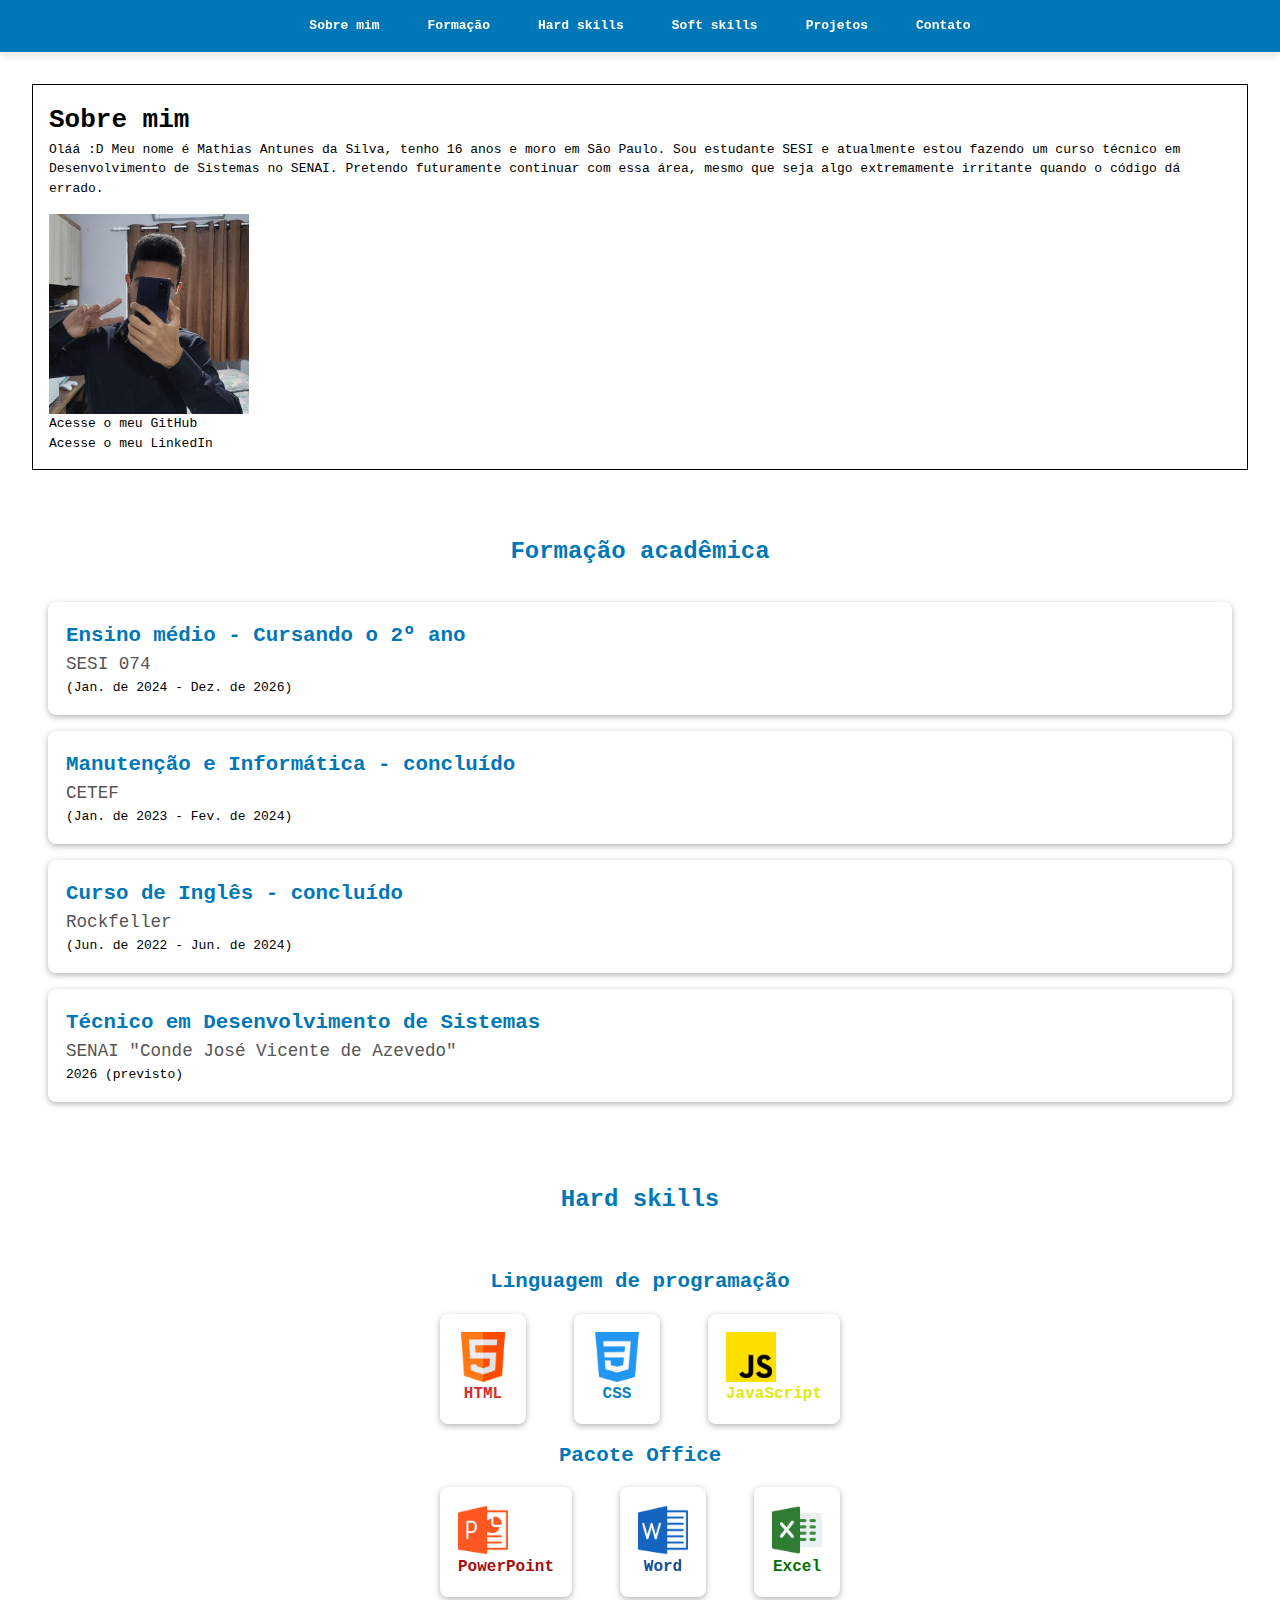
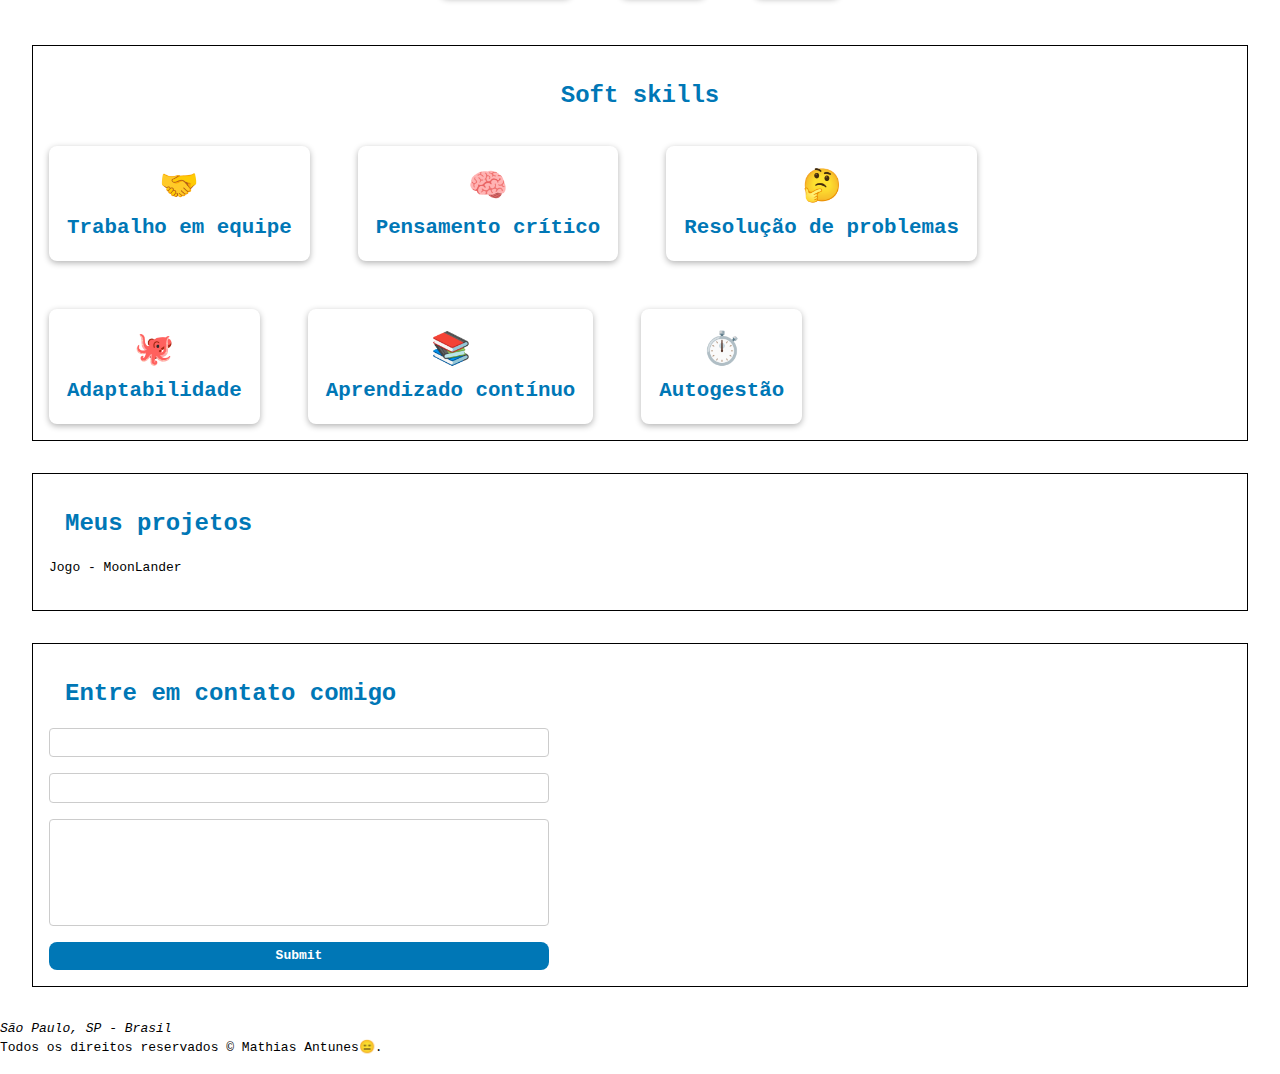
<file: index.html>
<!DOCTYPE html>
<html lang="pt-br">

<head>
    <meta charset="utf-8">
    <meta name="viewport" content="width=device-width, inicial-scale=1.0">
    <title>Sobre mim</title>

    <link rel="stylesheet" href="reset.css">
    <link rel="stylesheet" href="style.css">
</head>

<body>
    <header>
        <nav>
            <ul>
                <li><a href="#sobreMim">Sobre mim</a></li>
                <li><a href="#formacao">Formação</a></li>
                <li><a href="#hardSkills">Hard skills</a></li>
                <li><a href="#softSkills">Soft skills</a></li>
                <li><a href="#projetos">Projetos</a></li>
                <li><a href="#contato">Contato</a></li>
            </ul>
        </nav>
    </header>

    <section id="sobreMim">
        <h1>Sobre mim</h1>
        <p>Oláá :D Meu nome é Mathias Antunes da Silva, tenho 16 anos e moro em São Paulo. Sou estudante SESI e
            atualmente estou fazendo um curso técnico em Desenvolvimento de Sistemas no SENAI. Pretendo futuramente
            continuar com essa área, mesmo que seja algo extremamente irritante quando o código dá errado.</p>

        <img src="Mathias.jpg"
            alt="Foto de um adolescente branco, roupa preta, com o celular na cara dele em frente ao espelho."
            width="200"
            title="Foto de um adolescente branco, roupa preta, com o celular na cara dele em frente ao espelho.">

        <ul>
            <li>
                <a href="https://github.com/MathiasAntunes-dev" target="_blank">Acesse o meu GitHub</a>
            </li>
            <li>
                <a href="">Acesse o meu LinkedIn</a>
            </li>

        </ul>
    </section>

    <section id="formacao">
        <h2 class="titulo-secao">Formação acadêmica</h2>

        <div class="cards-em-coluna">

            <ul class="card">
                <li class="titulo-card">Ensino médio - Cursando o 2º ano</li>
                <li class="instituicao-card">SESI 074</li>
                <li class="ano-card">(Jan. de 2024 - Dez. de 2026)</li>
            </ul>

            <ul class="card">
                <li class="titulo-card">Manutenção e Informática - concluído</li>
                <li class="instituicao-card">CETEF</li>
                <li class="ano-card">(Jan. de 2023 - Fev. de 2024)</li>
            </ul>

            <ul class="card">
                <li class="titulo-card">Curso de Inglês - concluído</li>
                <li class="instituicao-card">Rockfeller</li>
                <li class="ano-card">(Jun. de 2022 - Jun. de 2024)</li>
            </ul>

            <ul class="card">
                <li class="titulo-card">Técnico em Desenvolvimento de Sistemas</li>
                <li class="instituicao-card">SENAI "Conde José Vicente de Azevedo"</li>
                <li class="ano-card">2026 (previsto)</li>
            </ul>

        </div>

    </section>

    <section id="hardSkills">
        <h2 class="titulo-secao">Hard skills</h2>
        
        <h2 class="titulo-card">Linguagem de programação</h2>
        
        <div class="cards-em-linha">
            
            <ul class="card">
                <li class="titulo-html-card"><img src="html.png" alt="html" width="50">HTML</li>
            </ul>
            
            <ul class="card">
                <li class="titulo-css-card"><img src="css-3.png" alt="css" width="50">CSS</li>
            </ul>
            
            <ul class="card">
                <li class="titulo-javascript-card"><img src="js.png" alt="js" width="50">JavaScript</li>
            </ul>
            
        </div>
        
        <h2 class="titulo-card">Pacote Office</h2>

        <div class="cards-em-linha">
            <ul class="card">
                <li class="titulo-powerPoint"><img src="powerpoint.png" alt="powerpoint" width="50">PowerPoint</li>
            </ul>
            
            <ul class="card">
                <li class="titulo-word"><img src="word.png" alt="word" width="50">Word</li>
            </ul>
            
            <ul class="card">
                <li class="titulo-excel" width="50"><img src="excel.png" alt="excel" width="50">Excel</li>
            </ul>
        </div>

    </section>

    <section id="softSkills">

        <h2 class="titulo-secao">Soft skills</h2>

        <div class="cards-em-linha">

            <ul class="card">
                <li class="icone-card">🤝</li>
                <li class="titulo-card">Trabalho em equipe</li>
            </ul>

            <ul class="card">
                <li class="icone-card">🧠</li>
                <li class="titulo-card">Pensamento crítico</li>
            </ul>

            <ul class="card">
                <li class="icone-card">🤔</li>
                <li class="titulo-card">Resolução de problemas</li>
            </ul>

            <ul class="card">
                <li class="icone-card">🐙</li>
                <li class="titulo-card">Adaptabilidade</li>
            </ul>

            <ul class="card">
                <li class="icone-card">📚</li>
                <li class="titulo-card">Aprendizado contínuo</li>
            </ul>

            <ul class="card">
                <li class="icone-card">⏱️</li>
                <li class="titulo-card">Autogestão</li>
            </ul>

        </div>

    </section>


    <section id="projetos">
        <h2>Meus projetos</h2>
        <p>
            <a href="https://mathiasantunes-dev.github.io/lopal-moonlander/" target="_blank">Jogo - MoonLander</a>
        </p>
    </section>

    <section id="contato">
        <h2>Entre em contato comigo</h2>
        <form>
            <input type="text" name="nome">
            <input type="email" name="email">
            <textarea name="mensagem" rows="5" cols="50"></textarea>
            <input type="submit" name="botaoSolicitarContato">
        </form>
    </section>

    <footer id="rodape">
        <ul>
            <li>
                <address>São Paulo, SP - Brasil</address>
            </li>
            <p>Todos os direitos reservados © Mathias Antunes😑.</p>
        </ul>
    </footer>

</body>
</html>
</file>
<file: style.css>
@import url('https://fonts.googleapis.com/css2?family=Ubuntu:ital,wght@0,300;0,400;0,500;0,700;1,300;1,400;1,500;1,700;&display=swap');

body {
    font-family: monospace;
}

h1 {
    font-size: 2em;
    font-weight: bold;
}

h2 {
    font-size: 1.5rem;
    font-weight: 700;
    color: #0077b6;
    margin: 1rem;
}

header {
    background-color: #0077b6;
    padding: 1rem 2rem;
    box-shadow: 0 4px 8px rgba(0, 0, 0, 0.1);
    position: sticky;
    top: 0;
}

header ul {
    display: flex;
    justify-content: center;
    gap: 1rem;
}

header a {
    color: #ffffff;
    font-weight: 700;
    padding: .5rem 1rem;
}

header a:hover {
    background-color: #023e8a;
}

section {
    min-height: 10vh;
    margin: 2rem;
    scroll-margin-top: 4rem;
    padding: 1rem;
    border: 1px solid #000000;
}

section#formacao {
    border: none;
}

.titulo-secao {
    text-align: center;
    margin-bottom: 2rem;
}

p {
    margin-bottom: 1rem;
}

form {
    display: flex;
    flex-direction: column;
    gap: 1rem;
    max-width: 500px;
}

input[type="text"],
input[type="email"],
textarea {
    border: 1px solid #ccc;
    border-radius: 4px;
    padding: .25rem .75rem;
    color: #333;
    resize: none;
}


input[type="submit"] {
    background-color: #0077b6;
    color: #ffffff;
    padding: .25rem .75rem;
    border: none;
    font-weight: 700;
    border-radius: 8px;
}

form input[type="submit"]:hover {
    background-color: #023e8a;
}

.card {
    border-radius: 8px;
    padding: 18px;
    box-shadow: 0 2px 6px rgba(0, 0, 0, 0.3);
}

.titulo-card {
    font-weight: bold;
    color: #0077b6;
    font-size: 1.3rem;
}

.instituicao-card {
    font-size: 1.1rem;
    color: #555;
}

.icone-card {
    text-align: center;
    font-size: 2rem;
}

.cards-em-coluna {
    display: flex;
    flex-direction: column;
    gap: 1rem;
}

.cards-em-linha {
    display: flex;
    flex-direction: row;
    gap: 3rem;
    flex-wrap: wrap;
}

.titulo-html-card {
    text-align: center;
    font-weight: bold;
    color: #d72c2c;
    font-size: 1rem;
    
}

.titulo-css-card {
    text-align: center;
    font-weight: bold;
    color: #0382c6;
    font-size: 1rem;
}

.titulo-javascript-card {
    text-align: center;
    font-weight: bold;
    color: #dceb0d;
    font-size: 1rem;
}

.titulo-powerPoint {
    text-align: center;
    font-weight: bold;
    color: #a70c0c;
    font-size: 1rem;
}

.titulo-word {
    text-align: center;
    font-weight: bold;
    color: #124d9b;
    font-size: 1rem;
}

.titulo-excel {
    text-align: center;
    font-weight: bold;
    color: #057005;
    font-size: 1rem;
}

.cards-em-coluna img {
    display: flex;
    flex-direction: row;
    gap: 3;
    flex-wrap: wrap;
    
}

section#hardSkills {
    display: flex;
    flex-direction: column;
    align-items: center;
    text-align: center;
    border: none;
}
</file>
